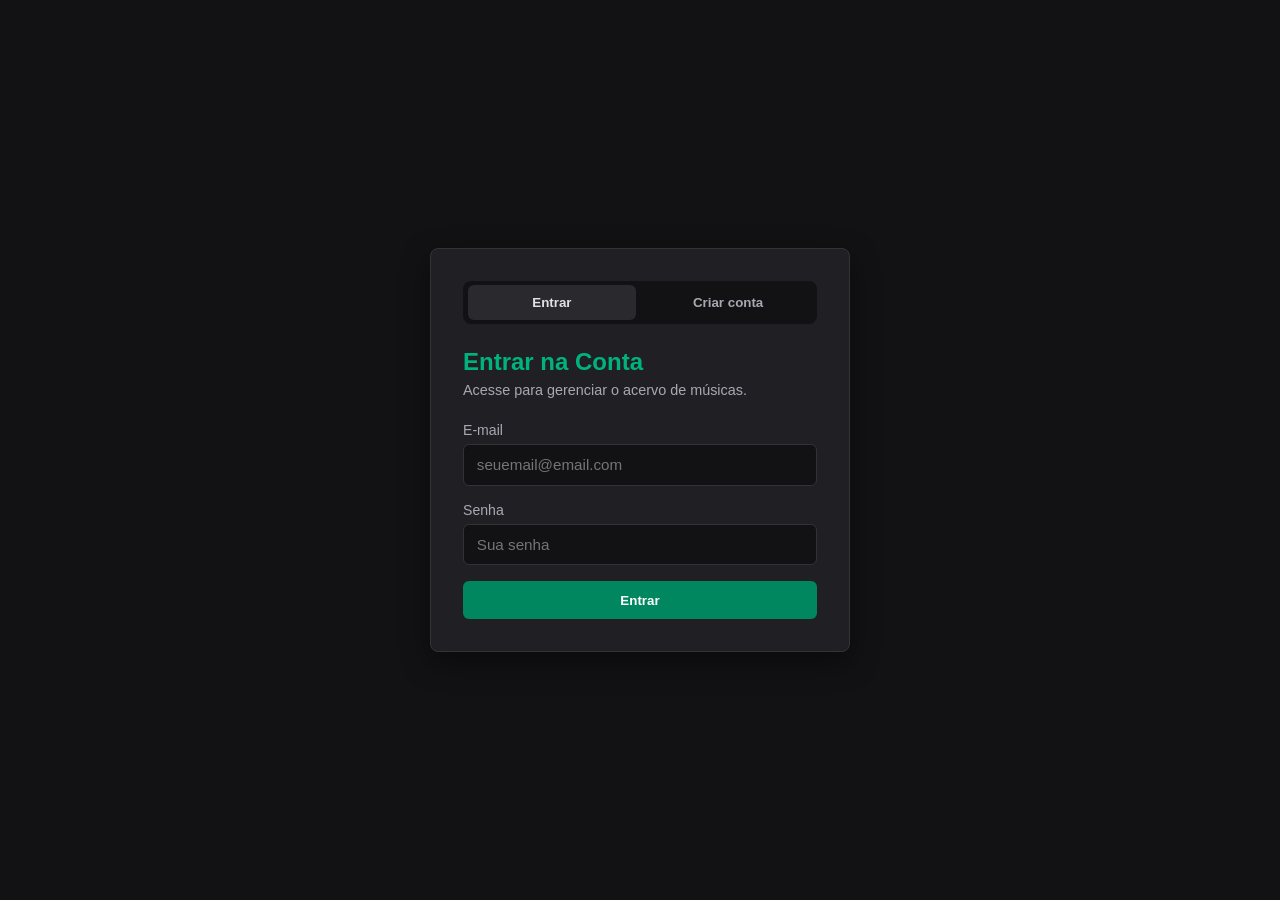
<file: index.html>
<!DOCTYPE html>
<html lang="pt-BR">
<head>
  <meta charset="UTF-8">
  <meta name="viewport" content="width=device-width, initial-scale=1.0">
  <title>Acesso - API Músicas</title>
  <link rel="stylesheet" href="style.css">
</head>
<body class="auth-body">
  <main class="auth-card">
    <div class="auth-tabs">
      <button type="button" id="tabLogin" class="tab-btn active">Entrar</button>
      <button type="button" id="tabRegister" class="tab-btn">Criar conta</button>
    </div>

    <form id="loginForm" class="auth-form active">
      <h2>Entrar na Conta</h2>
      <p class="subtitle">Acesse para gerenciar o acervo de músicas.</p>

      <div class="input-group">
        <label for="loginEmail">E-mail</label>
        <input type="email" id="loginEmail" placeholder="seuemail@email.com" required>
      </div>

      <div class="input-group">
        <label for="loginSenha">Senha</label>
        <input type="password" id="loginSenha" placeholder="Sua senha" required>
      </div>

      <button type="submit" class="btn-primary" id="btnLogin">Entrar</button>
    </form>

    <form id="registerForm" class="auth-form">
      <h2>Criar nova conta</h2>
      <p class="subtitle">Cadastre-se para adicionar e salvar músicas.</p>

      <div class="input-group">
        <label for="regNome">Nome</label>
        <input type="text" id="regNome" placeholder="Seu nome" required>
      </div>

      <div class="input-group">
        <label for="regEmail">E-mail</label>
        <input type="email" id="regEmail" placeholder="seuemail@email.com" required>
      </div>

      <div class="input-group">
        <label for="regSenha">Senha</label>
        <input type="password" id="regSenha" placeholder="Crie uma senha" required>
      </div>

      <button type="submit" class="btn-primary" id="btnRegister">Cadastrar</button>
    </form>

    <div id="feedback" class="feedback" role="alert"></div>
  </main>

  <script src="script.js"></script>
</body>
</html>
</file>
<file: style.css>
:root {
  --bg: #121214;
  --surface: #202024;
  --surface-2: #29292e;
  --border: #323238;
  --text: #e1e1e6;
  --muted: #a8a8b3;
  --primary: #00875f;
  --primary-hover: #00b37e;
  --danger: #f75a68;
  --radius: 8px;
}

* {
  margin: 0;
  padding: 0;
  box-sizing: border-box;
  font-family: 'Segoe UI', Roboto, sans-serif;
}

body {
  background-color: var(--bg);
  color: var(--text);
  min-height: 100vh;
}

.auth-body {
  display: flex;
  justify-content: center;
  align-items: center;
  padding: 1.5rem;
}

.auth-card {
  background-color: var(--surface);
  border: 1px solid var(--border);
  border-radius: var(--radius);
  width: 100%;
  max-width: 420px;
  padding: 2rem;
  box-shadow: 0 10px 30px rgba(0, 0, 0, 0.45);
}

.auth-tabs {
  display: grid;
  grid-template-columns: 1fr 1fr;
  gap: 0.5rem;
  background-color: var(--bg);
  padding: 0.3rem;
  border-radius: var(--radius);
  margin-bottom: 1.5rem;
}

.tab-btn {
  background: transparent;
  color: var(--muted);
  border: none;
  padding: 0.6rem;
  border-radius: 6px;
  font-weight: 600;
  cursor: pointer;
  transition: background-color 0.25s ease, color 0.25s ease;
}

.tab-btn.active {
  background-color: var(--surface-2);
  color: var(--text);
}

.auth-form {
  display: none;
  opacity: 0;
  transform: translateY(6px);
  transition: opacity 0.25s ease, transform 0.25s ease;
}

.auth-form.active {
  display: block;
  opacity: 1;
  transform: translateY(0);
}

.auth-form h2 {
  margin-bottom: 0.35rem;
  color: var(--primary-hover);
}

.subtitle {
  color: var(--muted);
  font-size: 0.9rem;
  margin-bottom: 1.5rem;
}

.topbar {
  background-color: var(--surface);
  border-bottom: 1px solid var(--border);
  padding: 1rem 1.5rem;
}

.topbar-inner {
  max-width: 1120px;
  margin: 0 auto;
  display: flex;
  justify-content: space-between;
  align-items: center;
  gap: 1rem;
}

.topbar h1 {
  font-size: 1.25rem;
  color: var(--primary-hover);
}

.topbar-actions {
  display: flex;
  align-items: center;
  gap: 0.75rem;
}

.badge {
  font-size: 0.8rem;
  padding: 0.3rem 0.65rem;
  border-radius: 999px;
  background-color: rgba(0, 135, 95, 0.2);
  color: var(--primary-hover);
  border: 1px solid var(--primary);
}

.container {
  max-width: 1120px;
  margin: 2rem auto;
  padding: 0 1.5rem 3rem;
}

.grid-two {
  display: grid;
  grid-template-columns: repeat(auto-fit, minmax(320px, 1fr));
  gap: 1.5rem;
  margin-bottom: 1.5rem;
}

.row-two {
  display: grid;
  grid-template-columns: 1fr 120px;
  gap: 0.75rem;
}

.panel {
  background-color: var(--surface);
  border: 1px solid var(--border);
  border-radius: var(--radius);
  padding: 1.5rem;
}

.panel h2 {
  font-size: 1.1rem;
  margin-bottom: 1rem;
}

.input-group {
  display: flex;
  flex-direction: column;
  margin-bottom: 1rem;
}

.input-group label {
  font-size: 0.88rem;
  color: var(--muted);
  margin-bottom: 0.4rem;
}

input {
  background-color: var(--bg);
  border: 1px solid var(--border);
  border-radius: 6px;
  padding: 0.7rem 0.8rem;
  color: var(--text);
  font-size: 0.95rem;
  outline: none;
  transition: border-color 0.2s ease, box-shadow 0.2s ease;
}

input:focus {
  border-color: var(--primary-hover);
  box-shadow: 0 0 0 2px rgba(0, 179, 126, 0.15);
}

.btn-primary,
.btn-secondary,
.btn-save-deezer {
  background-color: var(--primary);
  color: #fff;
  border: none;
  border-radius: 6px;
  padding: 0.72rem 1rem;
  font-weight: 600;
  cursor: pointer;
  transition: background-color 0.2s ease, transform 0.15s ease;
}

.btn-primary {
  width: 100%;
}

.btn-primary:hover,
.btn-secondary:hover,
.btn-save-deezer:hover {
  background-color: var(--primary-hover);
}

.btn-primary:active,
.btn-secondary:active,
.btn-save-deezer:active {
  transform: scale(0.99);
}

.btn-outline {
  background-color: transparent;
  color: var(--text);
  border: 1px solid var(--border);
  border-radius: 6px;
  padding: 0.55rem 0.85rem;
  cursor: pointer;
  transition: border-color 0.2s ease, background-color 0.2s ease;
}

.btn-outline:hover {
  border-color: var(--muted);
  background-color: var(--surface-2);
}

button:disabled {
  opacity: 0.6;
  cursor: not-allowed;
}

.search-inline {
  display: flex;
  gap: 0.5rem;
  margin-bottom: 1rem;
}

.search-inline input {
  flex: 1;
}

.deezer-list {
  display: flex;
  flex-direction: column;
  gap: 0.65rem;
  max-height: 290px;
  overflow-y: auto;
}

.deezer-item {
  display: flex;
  justify-content: space-between;
  align-items: center;
  gap: 0.75rem;
  background-color: var(--bg);
  border: 1px solid var(--border);
  border-radius: 6px;
  padding: 0.65rem 0.8rem;
  transition: border-color 0.2s ease;
}

.deezer-item:hover {
  border-color: var(--primary);
}

.deezer-item strong {
  display: block;
  font-size: 0.92rem;
}

.deezer-item small {
  color: var(--muted);
  font-size: 0.82rem;
}

.btn-save-deezer {
  padding: 0.45rem 0.75rem;
  font-size: 0.85rem;
  flex-shrink: 0;
}

.catalog-header {
  display: flex;
  flex-wrap: wrap;
  justify-content: space-between;
  align-items: center;
  gap: 1rem;
  margin-bottom: 1.25rem;
}

.catalog-header h2 {
  margin-bottom: 0;
}

.filters {
  display: flex;
  flex-wrap: wrap;
  gap: 0.5rem;
}

.filters input[type="number"] {
  width: 100px;
}

.music-grid {
  display: grid;
  grid-template-columns: repeat(auto-fill, minmax(230px, 1fr));
  gap: 1rem;
}

.music-card {
  background-color: var(--bg);
  border: 1px solid var(--border);
  border-radius: var(--radius);
  padding: 1rem;
  transition: transform 0.2s ease, border-color 0.2s ease;
}

.music-card:hover {
  transform: translateY(-3px);
  border-color: var(--primary-hover);
}

.music-card h3 {
  font-size: 1rem;
  margin-bottom: 0.25rem;
}

.music-card .artist {
  color: var(--primary-hover);
  font-size: 0.9rem;
  margin-bottom: 0.75rem;
}

.music-card .meta {
  display: flex;
  justify-content: space-between;
  font-size: 0.8rem;
  color: var(--muted);
  border-top: 1px solid var(--border);
  padding-top: 0.6rem;
}

.feedback {
  display: none;
  margin-top: 1rem;
  margin-bottom: 1rem;
  padding: 0.75rem 1rem;
  border-radius: 6px;
  font-size: 0.9rem;
}

.feedback.show {
  display: block;
}

.feedback.success {
  background-color: rgba(0, 135, 95, 0.2);
  color: var(--primary-hover);
  border: 1px solid var(--primary);
}

.feedback.error {
  background-color: rgba(247, 90, 104, 0.2);
  color: var(--danger);
  border: 1px solid var(--danger);
}

.error-text {
  color: var(--danger);
}

.empty-hint {
  color: var(--muted);
  font-size: 0.9rem;
}
</file>
